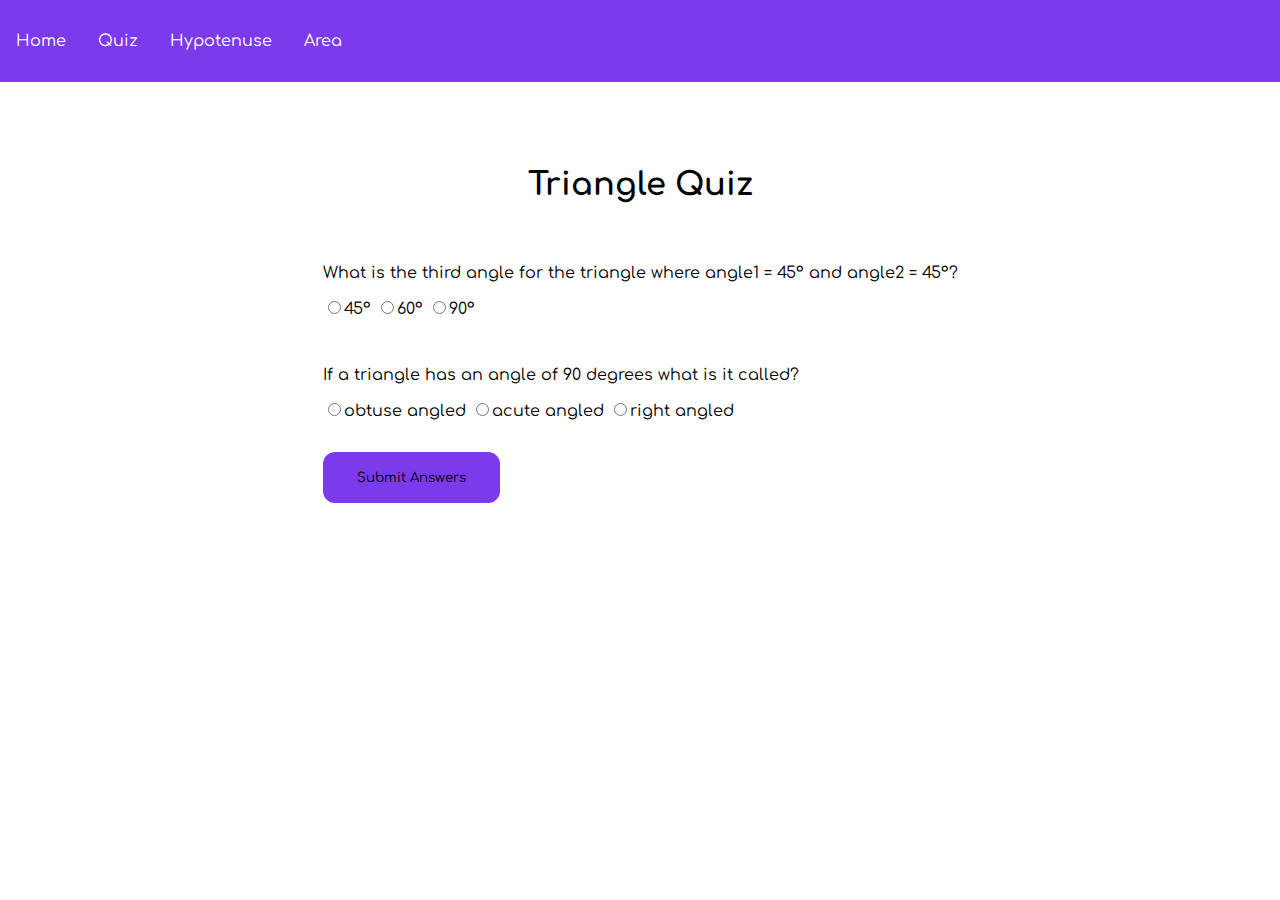
<file: quiz.html>
<!DOCTYPE html>
<html lang="en">
  <head>
    <meta charset="UTF-8" />
    <meta name="viewport" content="width=device-width, initial-scale=1.0" />
    <title>Triangle Quiz</title>
    <link rel="stylesheet" href="styles.css" />
    <script src="quiz.js" defer></script>
  </head>
  <body>
    <nav>
      <a href="index.html">Home</a>
      <a href="quiz.html">Quiz</a>
      <a href="hypotenuse.html">Hypotenuse</a>
      <a href="area.html">Area</a>
    </nav>

    <div class="hero">
      <h1>Triangle Quiz</h1>
      <form class="quiz-form">
        <section class="question-container">
          <p>
            What is the third angle for the triangle where angle1 = 45° and
            angle2 = 45°?
          </p>
          <label><input type="radio" name="question1" value="45°" />45°</label>
          <label><input type="radio" name="question1" value="60°" />60°</label>
          <label><input type="radio" name="question1" value="90°" />90°</label>
        </section>
        <section class="question-container">
          <p>If a triangle has an angle of 90 degrees what is it called?</p>
          <label
            ><input type="radio" name="question2" value="obtuse angled" />obtuse
            angled</label
          >
          <label
            ><input type="radio" name="question2" value="acute angled" />acute
            angled</label
          >
          <label
            ><input type="radio" name="question2" value="right angled" />right
            angled</label
          >
        </section>
        <button id="check-ans-btn" type="submit">Submit Answers</button>
      </form>
      <div id="output"></div>
    </div>
  </body>
</html>
</file>
<file: styles.css>
@import url('https://fonts.googleapis.com/css2?family=Comfortaa:wght@300;400;500;600&display=swap');

:root {
    --primary-color: #7c3aed;
}

body {
    margin: 0;
    padding: 0;
    box-sizing: border-box;
    font-family: 'Comfortaa', sans-serif;
}

nav {
    background-color: var(--primary-color);
    padding: 2rem 1rem;
    display: flex;
    justify-content: flex-start;
    gap: 2rem;
}

nav > a {
    text-decoration: none;
    color: white;
}

.hero {
    margin: 2rem auto;
    padding: 2rem;
    display: flex;
    flex-direction: column;
    justify-content: center;
    align-items: center;
    gap: 1.5rem;
}

.hero > input {
    border: 2px solid var(--primary-color);
    border-radius: 12px;
    padding: 1rem;
    width: 40%;
    font-size: large;
}

.quiz-form {
    display: flex;
    flex-direction: column;
    justify-content: center;
    align-items: flex-start;
    gap: 2rem;
}

#area-btn, #hypotenuse-btn, #check-ans-btn, #is-triangle-btn {
    background-color: var(--primary-color);
    border: 2px solid var(--primary-color);
    padding: 1rem 2rem;
    border-radius: 12px;
    transition: all 0.04s ease;
    font-family: 'Comfortaa', sans-serif;
}

#area-btn:hover, #hypotenuse-btn:hover, #check-ans-btn:hover, #is-triangle-btn:hover {
    border-color: #000;
    border-width: 3px;
    border-radius: 12px;
}

#output {
    text-align: center;
    padding: 2rem;
}
</file>
